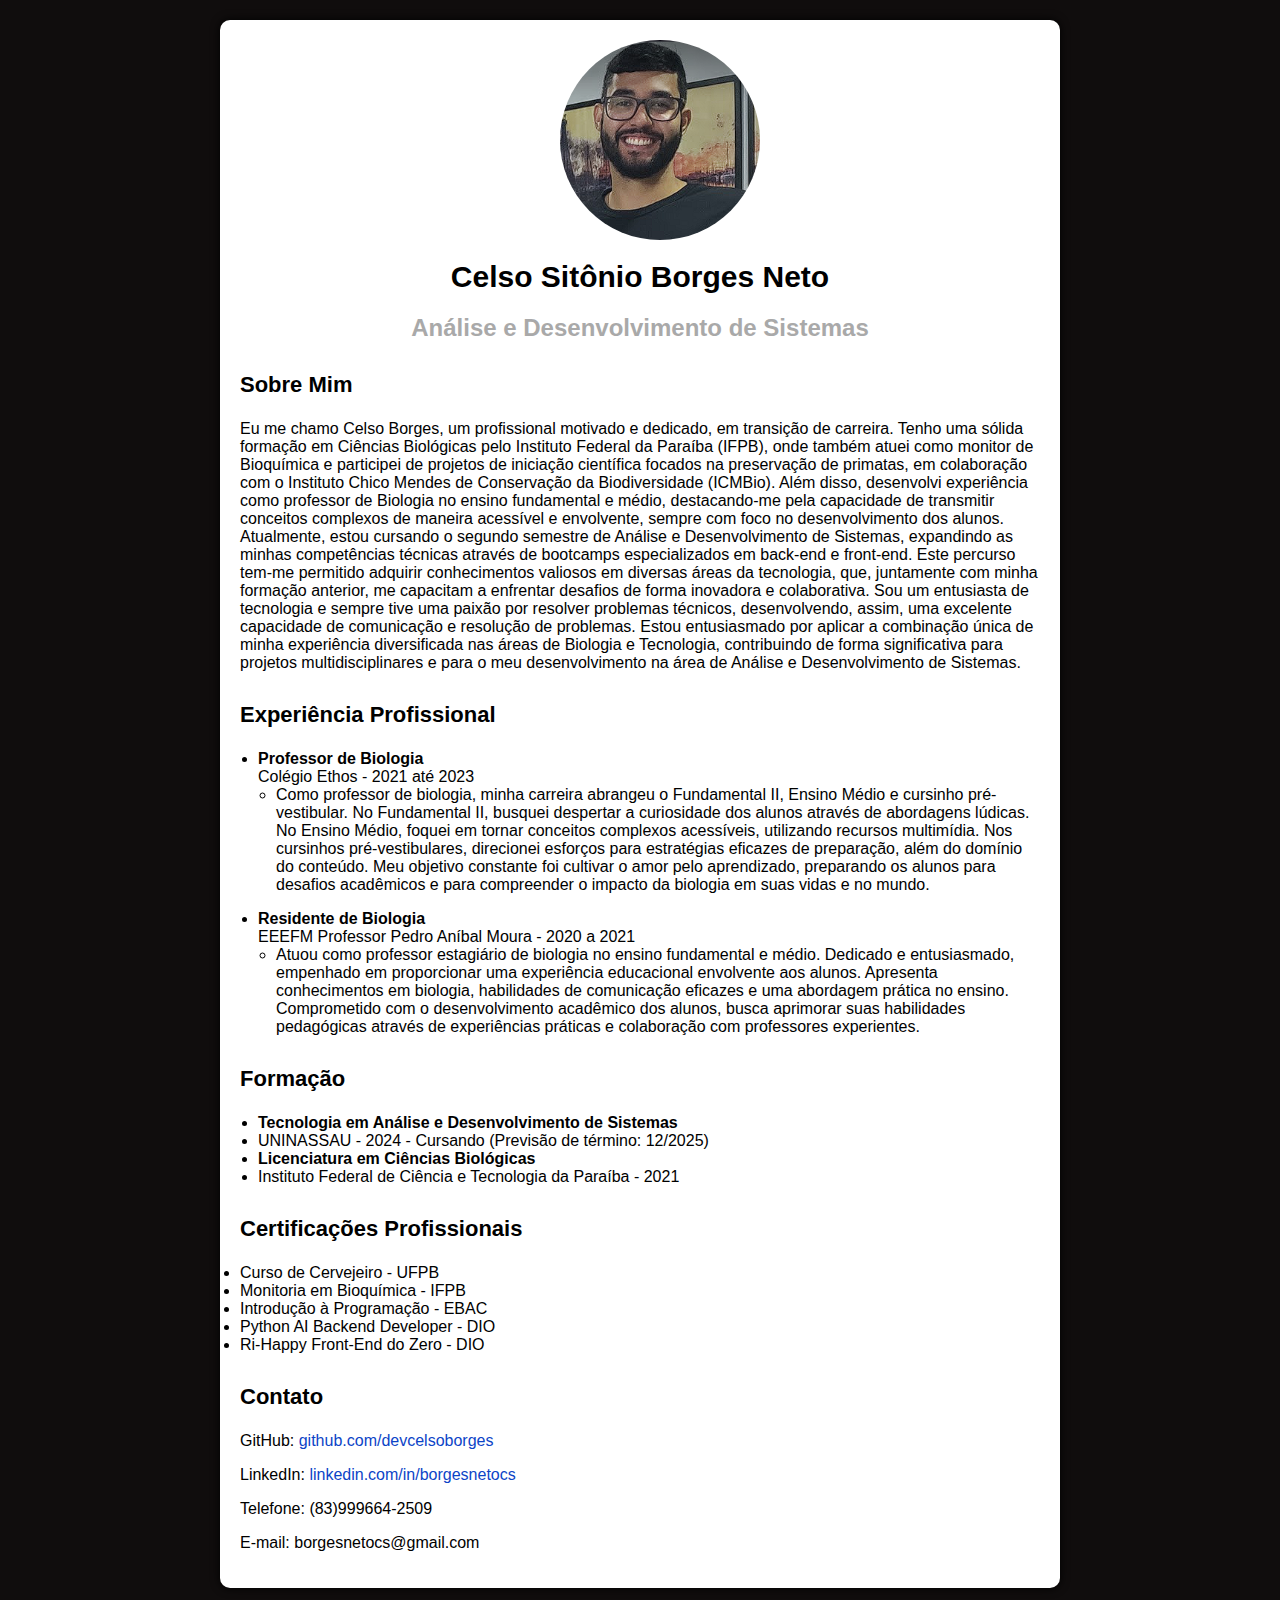
<file: curriculo/index.html>
﻿<!DOCTYPE html>
<html lang="pt-br">

<head>
    <meta charset="UTF-8">
    <meta name="viewport" content="width=device-width, initial-scale=1.0">
    <link rel="stylesheet" href="style.css">
    <link rel="shortcut icon" href="">
    <title>Currículo Profissional</title>
</head>

<body>
    <div class="container">
        <!-- Seção da imagem do perfil -->
        <div class="imagem-perfil">
            <img src="Imagens/foto-perfil.png">
        </div>
        <div class="conteudo-curriculo">
            <h1 class="title">Celso Sitônio Borges Neto</h1>
            <h2 class="subtitle">Análise e Desenvolvimento de Sistemas</h2>
        </div>
        <section class="biografia">
            <h3>Sobre Mim</h3>
            <p>Eu me chamo Celso Borges, um profissional motivado e dedicado, em transição de carreira. Tenho uma sólida
                formação em Ciências Biológicas pelo Instituto Federal da Paraíba (IFPB), onde também atuei como monitor
                de Bioquímica e participei de projetos de iniciação científica focados na preservação de primatas, em
                colaboração com o Instituto Chico Mendes de Conservação da Biodiversidade (ICMBio). Além disso,
                desenvolvi experiência como professor de Biologia no ensino fundamental e médio, destacando-me pela
                capacidade de transmitir conceitos complexos de maneira acessível e envolvente, sempre com foco no
                desenvolvimento dos alunos.
                Atualmente, estou cursando o segundo semestre de Análise e Desenvolvimento de Sistemas, expandindo as
                minhas competências técnicas através de bootcamps especializados em back-end e front-end. Este percurso
                tem-me permitido adquirir conhecimentos valiosos em diversas áreas da tecnologia, que, juntamente com
                minha formação anterior, me capacitam a enfrentar desafios de forma inovadora e colaborativa. Sou um
                entusiasta de tecnologia e sempre tive uma paixão por resolver problemas técnicos, desenvolvendo, assim,
                uma excelente capacidade de comunicação e resolução de problemas.
                Estou entusiasmado por aplicar a combinação única de minha experiência diversificada nas áreas de
                Biologia e Tecnologia, contribuindo de forma significativa para projetos multidisciplinares e para o meu
                desenvolvimento na área de Análise e Desenvolvimento de Sistemas.
            </p>
        </section>
        <h3>Experiência Profissional</h3>
        <ul>
            <li><strong>Professor de Biologia</strong><br>Colégio Ethos - 2021 até 2023</li>
            <ul>
                <li>
                    Como professor de biologia, minha carreira abrangeu o Fundamental II, Ensino Médio e cursinho
                    pré-vestibular. No Fundamental II, busquei despertar a curiosidade dos alunos através de abordagens
                    lúdicas. No Ensino Médio, foquei em tornar conceitos complexos acessíveis, utilizando recursos
                    multimídia. Nos cursinhos pré-vestibulares, direcionei esforços para estratégias eficazes de
                    preparação, além do domínio do conteúdo. Meu objetivo constante foi cultivar o amor pelo
                    aprendizado, preparando os alunos para desafios acadêmicos e para compreender o impacto da biologia
                    em suas vidas e no mundo.
                </li>
            </ul>
        </ul>
        <ul>
            <li><strong>Residente de Biologia</strong><br>
                EEEFM Professor Pedro Aníbal Moura - 2020 a 2021</li>
            <ul>
                <li>Atuou como professor estagiário de biologia no ensino fundamental e médio. Dedicado e entusiasmado,
                    empenhado em proporcionar uma experiência educacional envolvente aos alunos. Apresenta conhecimentos
                    em biologia, habilidades de comunicação eficazes e uma abordagem prática no ensino. Comprometido com
                    o desenvolvimento acadêmico dos alunos, busca aprimorar suas habilidades pedagógicas através de
                    experiências práticas e colaboração com professores experientes.</li>
            </ul>
        </ul>
        </ul>
        <section class="Formação">
            <h3>Formação</h3>
            <ul>
                <li><strong>Tecnologia em Análise e Desenvolvimento de Sistemas</strong></li>
                <li>UNINASSAU - 2024 - Cursando (Previsão de término: 12/2025)</li>
                <li><strong>Licenciatura em Ciências Biológicas</strong><br></li>
                <li>Instituto Federal de Ciência e Tecnologia da Paraíba - 2021</li>
                </li>
            </ul>

        </section>
        <section class="Certificações">
            <h3>Certificações Profissionais</h3>
            <li>Curso de Cervejeiro - UFPB</li>
            <li>Monitoria em Bioquímica - IFPB</li>
            <li>Introdução à Programação - EBAC</li>
            <li>Python AI Backend Developer - DIO</li>
            <li>Ri-Happy Front-End do Zero - DIO</li>
        </section>
        <section class="contato">
            <h3>Contato</h3>
            <p>GitHub: <a target="_blank" href="https://github.com/devcelsoborges">github.com/devcelsoborges</a></p>
            <p>LinkedIn: <a target="_blank" href="https://www.linkedin.com/in/borgesnetocs/">linkedin.com/in/borgesnetocs</a></p>
            <p>Telefone: (83)999664-2509</p>
            </p>E-mail: borgesnetocs@gmail.com</p>
        </section>
    </div>

</body>

</html>
</file>
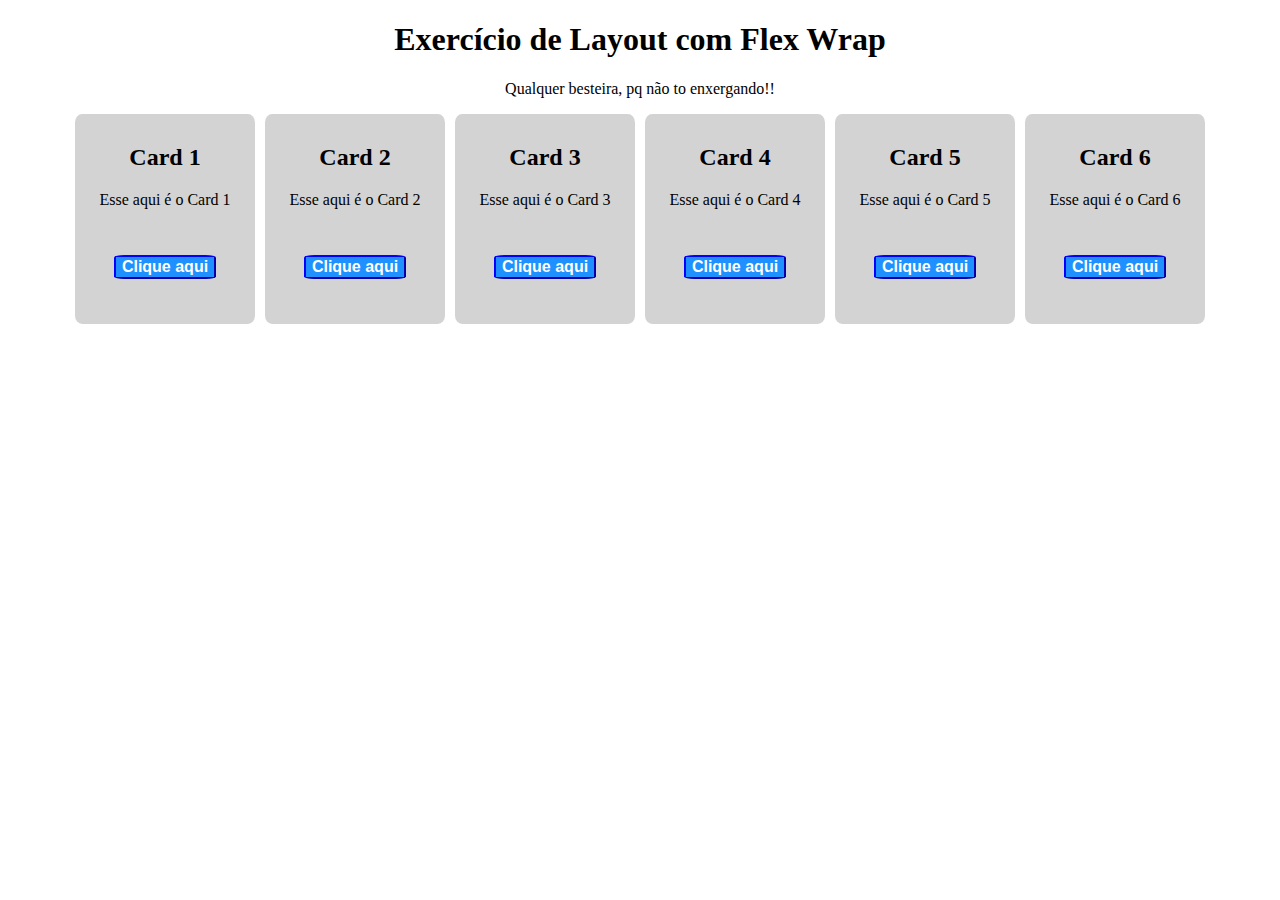
<file: exercicio-02-10/index.html>
﻿<!DOCTYPE html>
<html lang="pt-BR">
<head>
    <meta charset="UTF-8">
    <meta name="viewport" content="width=device-width, initial-scale=1.0">
    <title>Document</title>
    <link rel="stylesheet" href="style.css">
</head>
<body>
    <header>
        <h1>Exercício de Layout com Flex Wrap</h1>
        <p>Qualquer besteira, pq não to enxergando!!</p>
    </header>
    <main>
        <div class="container">
            <h2>Card 1</h2>
            <p>Esse aqui é o Card 1</p>
            <button type="submit">Clique aqui</button>
        </div>
        <div class="container">
            <h2>Card 2</h2>
            <p>Esse aqui é o Card 2</p>
            <button type="submit">Clique aqui</button>
        </div>
        <div class="container">
            <h2>Card 3</h2>
            <p>Esse aqui é o Card 3</p>
            <button type="submit">Clique aqui</button>
        </div>
        <div class="container">
            <h2>Card 4</h2>
            <p>Esse aqui é o Card 4</p>
            <button type="submit">Clique aqui</button>
        </div>
        <div class="container">
            <h2>Card 5</h2>
            <p>Esse aqui é o Card 5</p>
            <button type="submit">Clique aqui</button>
        </div>
        <div class="container">
            <h2>Card 6</h2>
            <p>Esse aqui é o Card 6</p>
            <button type="submit">Clique aqui</button>
        </div>
    </main>
    
</body>
</html>
</file>
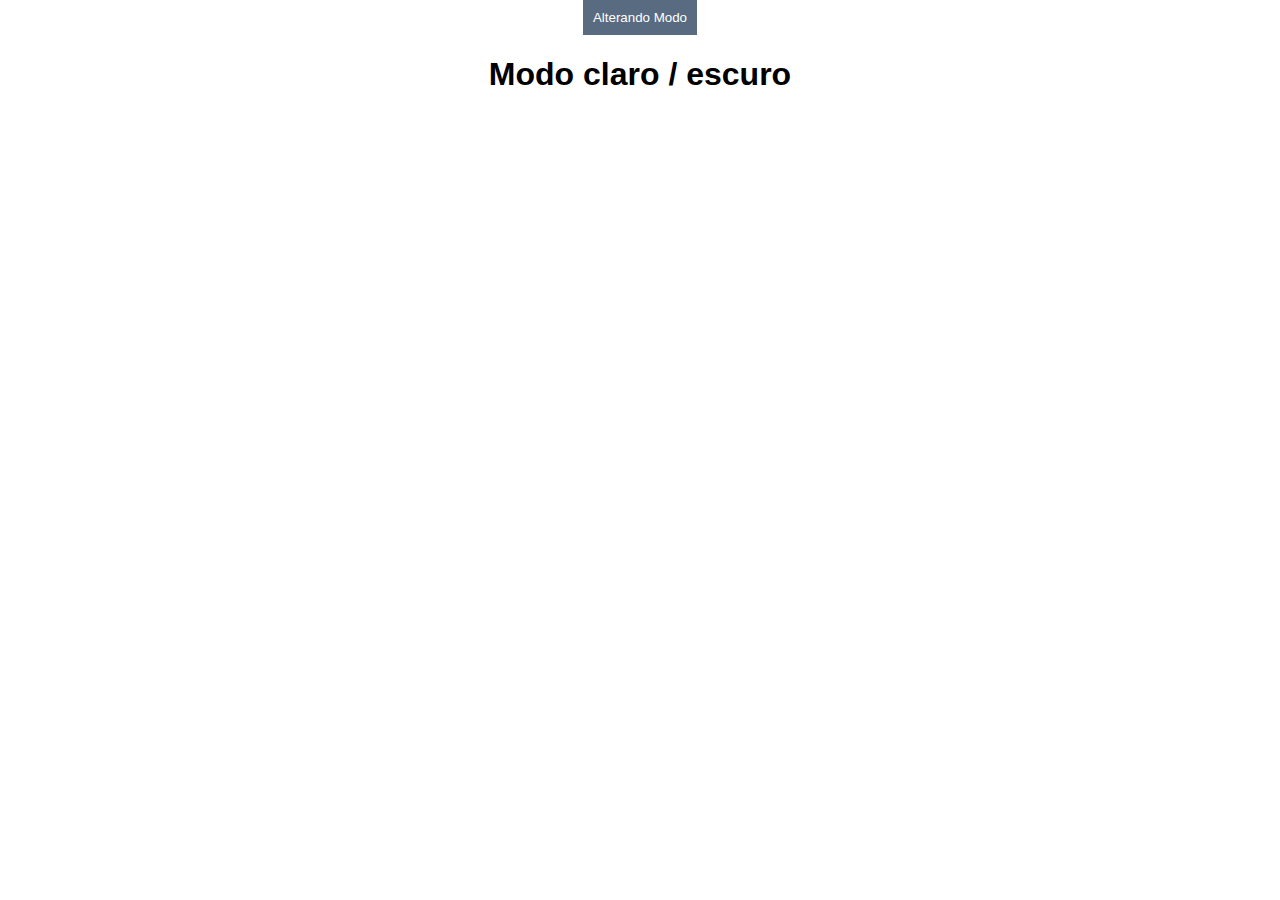
<file: intro-JS/index.html>
﻿<!DOCTYPE html>
<html lang="pt-br">
<head>
    <meta charset="UTF-8">
    <meta name="viewport" content="width=device-width, initial-scale=1.0">
    <title>Modo claro / escuro</title>
    <link rel="stylesheet" href="style.css">
</head>
<body>
    <button id="toggle-theme">Alterando Modo</button>
    <header>
      <h1>Modo claro / escuro</h1>
    </header>
    <section>
    </section>
    <footer>
    </footer>
    <script src="script.js"></script>
</body>
</html>
</file>
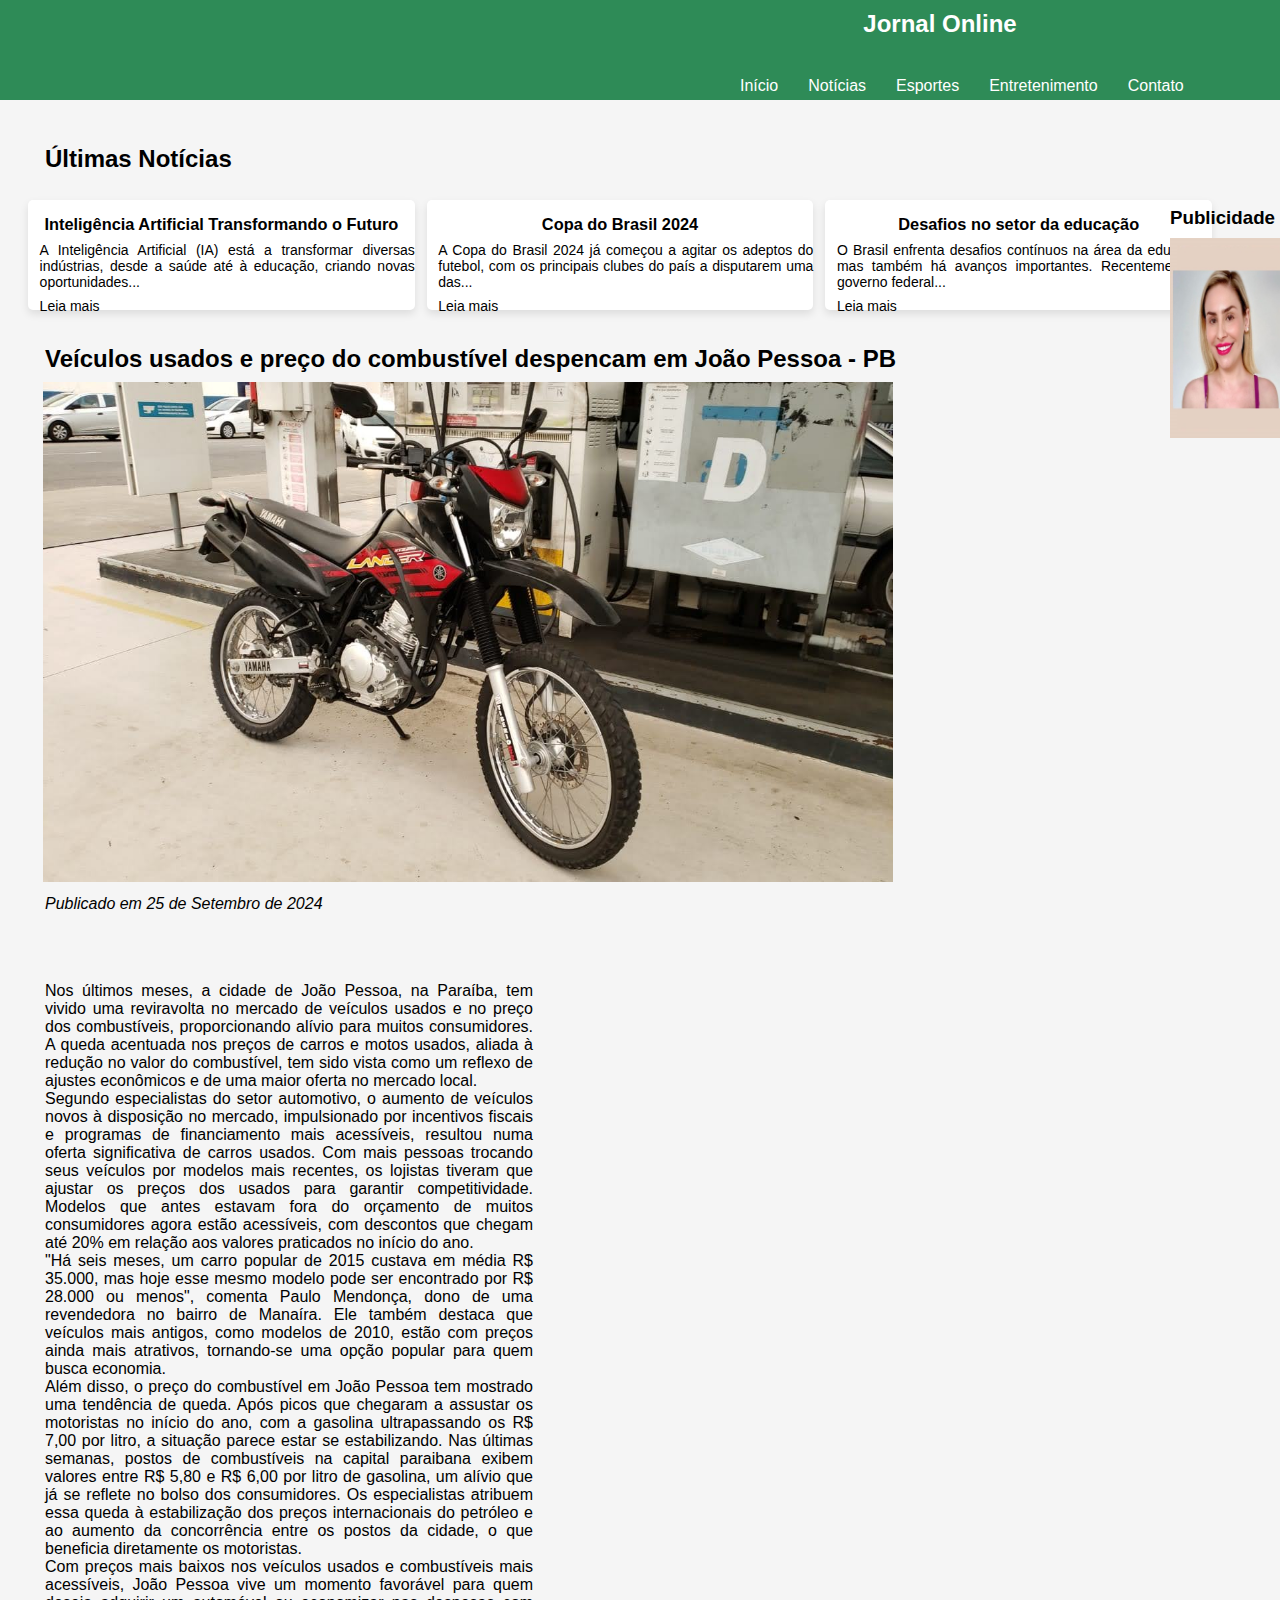
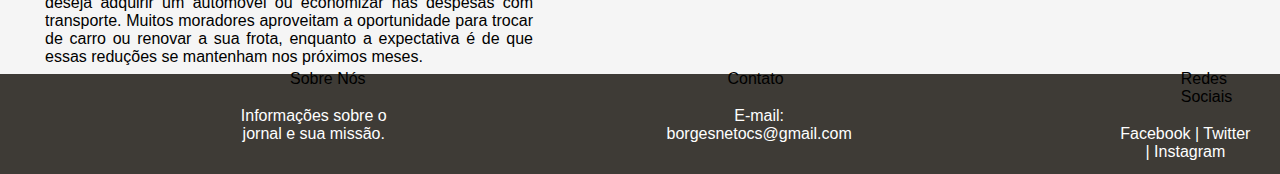
<file: jornal/index.html>
﻿<!DOCTYPE html>
<html lang="pt-br">
<head>
    <meta charset="UTF-8">
    <meta name="viewport" content="width=device-width, initial-scale=1.0">
    <title>Página de notícias</title>
    <link rel="stylesheet" href="style.css">
</head>
<body>
    <header>
        <div class="title">
            <a href="">
                Jornal Online
            </a>
        </div>
        <nav class="parts">
            <ul>
                <li>
                    <a href="">Início</a>
                </li>
                <li>
                    <a href="">Notícias</a>
                </li>
                <li>
                    <a href="">Esportes</a>
                </li>
                <li>
                    <a href="">Entretenimento</a>
                </li>
                <li>
                    <a href="">Contato</a>
                </li>
            </ul>
        </nav>
    </header>
    <main>
        <h2 class="main-notice">Últimas Notícias</h2>
        <nav class="container">
            <div class="n1">
                <h3>Inteligência Artificial Transformando o Futuro</h3>
                <p>A Inteligência Artificial (IA) está a transformar diversas indústrias, desde a saúde até à educação, criando novas oportunidades...</p>
                <p class="more"><a class="more" href="https://www.cnnbrasil.com.br/tudo-sobre/inteligencia-artificial/" target="_blank">Leia mais</a></p>
            </div>
            <div class="n1">
                <h3>Copa do Brasil 2024</h3>
                <p>A Copa do Brasil 2024 já começou a agitar os adeptos do futebol, com os principais clubes do país a disputarem uma das...</p>
                <p class="more"><a href="https://ge.globo.com/futebol/copa-do-brasil/" target="_blank">Leia mais</a></p>
            </div>
            <div class="n1">
                <h3>Desafios no setor da educação</h3>
                <p>O Brasil enfrenta desafios contínuos na área da educação, mas também há avanços importantes. Recentemente, o governo federal...</p>
                <p class="more"><a href="">Leia mais</a></p>
            </div>
        </nav>
        <div class="principal">
            <figure>
                <h2>Veículos usados e preço do combustível despencam em João Pessoa - PB</h2>
                <img src="imagens/IMG-20201113-WA0062.jpg" alt="veiculo">
                <figcaption><em>Publicado em 25 de Setembro de 2024</em></figcaption>
            </figure>
        </div>
        <div class="publicidade">
            <h3>Publicidade</h3>
                <figure class="publi">
                    <a href="https://github.com/devcelsoborges" target="_blank"><img src="imagens/camisa.jpg" alt="publicidade"></a>
                </figure>
        </div>
        <div class="cont">
            <p>Nos últimos meses, a cidade de João Pessoa, na Paraíba, tem vivido uma reviravolta no mercado de veículos usados e no preço dos combustíveis, proporcionando alívio para muitos consumidores. A queda acentuada nos preços de carros e motos usados, aliada à redução no valor do combustível, tem sido vista como um reflexo de ajustes econômicos e de uma maior oferta no mercado local.</p>
            <p>Segundo especialistas do setor automotivo, o aumento de veículos novos à disposição no mercado, impulsionado por incentivos fiscais e programas de financiamento mais acessíveis, resultou numa oferta significativa de carros usados. Com mais pessoas trocando seus veículos por modelos mais recentes, os lojistas tiveram que ajustar os preços dos usados para garantir competitividade. Modelos que antes estavam fora do orçamento de muitos consumidores agora estão acessíveis, com descontos que chegam até 20% em relação aos valores praticados no início do ano.</p>
            <p>"Há seis meses, um carro popular de 2015 custava em média R$ 35.000, mas hoje esse mesmo modelo pode ser encontrado por R$ 28.000 ou menos", comenta Paulo Mendonça, dono de uma revendedora no bairro de Manaíra. Ele também destaca que veículos mais antigos, como modelos de 2010, estão com preços ainda mais atrativos, tornando-se uma opção popular para quem busca economia.</p>
            <p>Além disso, o preço do combustível em João Pessoa tem mostrado uma tendência de queda. Após picos que chegaram a assustar os motoristas no início do ano, com a gasolina ultrapassando os R$ 7,00 por litro, a situação parece estar se estabilizando. Nas últimas semanas, postos de combustíveis na capital paraibana exibem valores entre R$ 5,80 e R$ 6,00 por litro de gasolina, um alívio que já se reflete no bolso dos consumidores. Os especialistas atribuem essa queda à estabilização dos preços internacionais do petróleo e ao aumento da concorrência entre os postos da cidade, o que beneficia diretamente os motoristas.</p>
            <p>Com preços mais baixos nos veículos usados e combustíveis mais acessíveis, João Pessoa vive um momento favorável para quem deseja adquirir um automóvel ou economizar nas despesas com transporte. Muitos moradores aproveitam a oportunidade para trocar de carro ou renovar a sua frota, enquanto a expectativa é de que essas reduções se mantenham nos próximos meses.</p>
        </div>
        <div class="n2">
            <h3>Buscador de Notícias</h3>
            <li><a href="">Educação</a></li>
            <li><a href="">Novelas</a></li>
            <li><a href="">Filmes</a></li>
            <li><a href="">Esportes</a></li>
            <li><a href="">Pets</a></li>
            <li><a href="">Nutrição</a></li>
            <li><a href="">Tecnologia</a></li>
            <li><a href="">Shows</a></li>
            <li><a href="">Teatro</a></li>
            <li><a href="">Música</a></li>
            <li><a href="">Jardinagem</a></li>
        </div>
    </main>
    <footer>
        <nav class="parts-footer">
            <ul>
                <li>Sobre Nós
                    <p class="f1"><a href="">Informações sobre o jornal e sua missão.</a></p>
                </li>
                <li>Contato
                    <p class="f1">E-mail: <a href="">borgesnetocs@gmail.com</a></p>
                </li>
                <li>Redes Sociais
                    <p class="f1"><a href="">Facebook </a> | <a href="">Twitter</a> | <a href="">Instagram</a></p>
                </li>
            </ul>
        </nav>
    </footer>
</body>
</html>
</file>
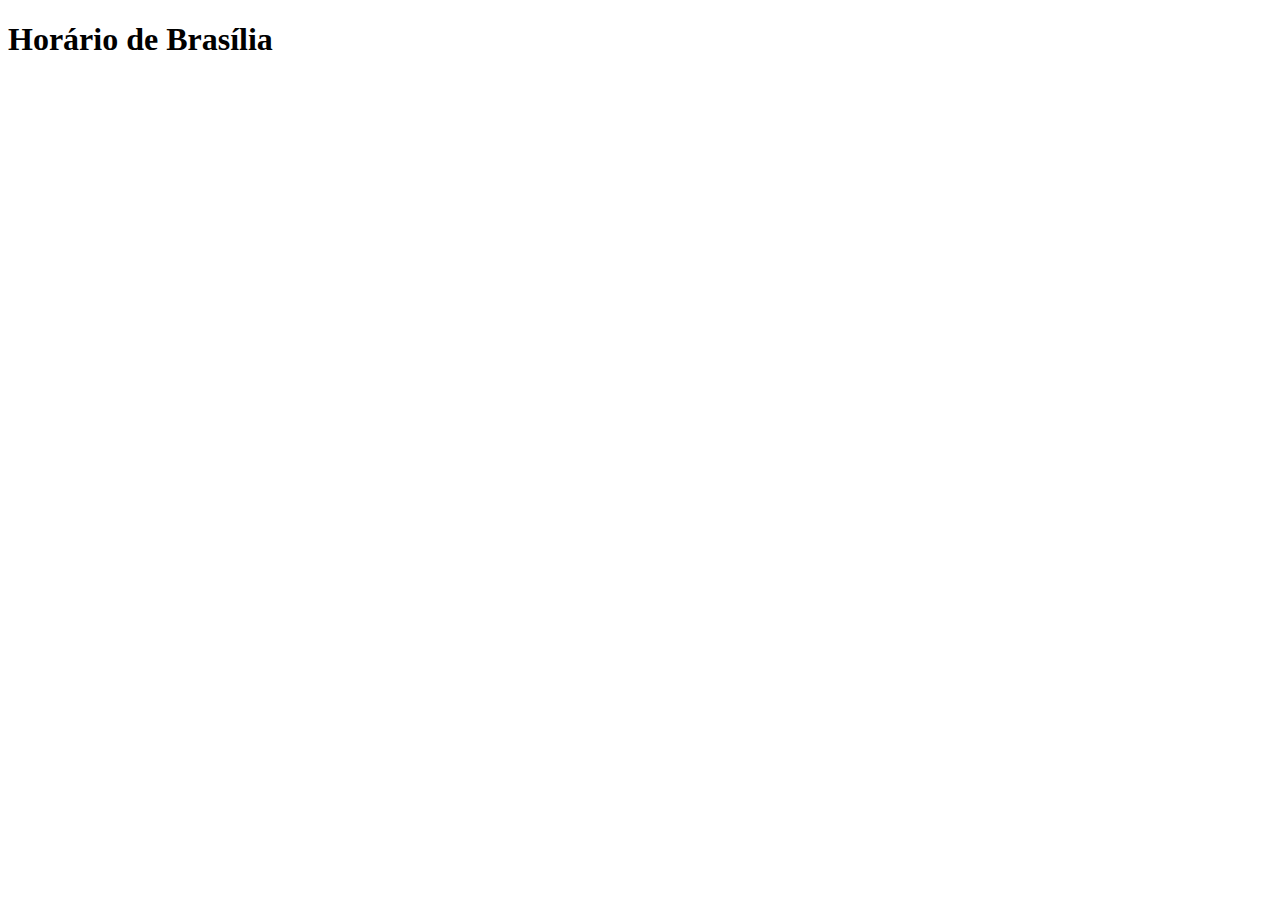
<file: exercicio-02-10/voto.html>
﻿<!DOCTYPE html>
<html lang="pt-br">
<head>
    <meta charset="UTF-8">
    <meta name="viewport" content="width=device-width, initial-scale=1.0">
    <title>Document</title>
</head>
<body>
    <h1 >Horário de Brasília</h1>
    <script src="voto.js"></script>
</body>
</html>
</file>
<file: curriculo/style.css>
﻿/*Container principal*/
.container{
    background-color: #fff;
    border-radius: 10px;
    box-shadow: 0 0 10px rgba(0, 0, 0, 1);
    padding: 20px;
    max-width: 800px;
    width: 100%;

}

.imagem-perfil {
    text-align: center;
    margin-bottom: 20px;
    margin-left: 40%;
}

.imagem-perfil img{
    display: flex;
    object-fit: cover;
    width: 200px;
    height: 200px;
    border-radius: 50%;
}


.conteudo-curriculo{
    font-family: Arial, Helvetica, sans-serif;
    justify-content: center;
    align-items: center;

}

h1{
    font-family: Arial, Helvetica, sans-serif;
    color: black;
    font-size: 30px;
    align-items: center;
    justify-content: center;
    display: flex;
    
}

h2{
    font-family: Arial, Helvetica, sans-serif;
    color: darkgray;
    font-size: 24px;
    align-items: center;
    justify-content: center;
    display: flex;


}

h3{
    font-family: Arial, Helvetica, sans-serif;
    color: black;
    font-size: 22px;
    align-items: center;
    justify-content: center;
    display: block;
    margin-top: 30px;
}

body{
    font-family: Arial, Helvetica, sans-serif;
    background-color: #100d0d;
    margin: 0;
    padding: 20px;
    justify-content: center;
    align-items: center;
    min-height: 100vh;
    display: flex;
}

ul{
    margin-left: -22px;
}
a{
    text-decoration: none;
    color: rgb(12, 68, 199);
}


.biografia{
    font-family: Arial, Helvetica, sans-serif;
}
</file>
<file: exercicio-02-10/style.css>
﻿*{
    text-align: center;
}
main{
    align-items: center;
    display: flex;
    flex-wrap: wrap;
    gap: 10px;
    justify-content: center;
}
.container{
    background-color: lightgrey;
    width: 160px;
    height: 190px;
    border-radius: 4%;
    justify-content: center;
    align-items: center;
    margin-top: 0.3px;
    padding: 10px 10px;
    
}
button{
    background-color: dodgerblue;
    border-radius: 10%;
    border-color: blue;
    color: white;
    font-weight: bold;
    font-size: 100%;
    margin-top: 30px;
}
.container:hover{
    transform: scale(1.05);
    cursor: pointer;
}
</file>
<file: intro-JS/style.css>
﻿body {
    font-family: sans-serif;
    margin: 0; 
    padding: 0; 
    text-align: center;
  }
  
  :root {
    --bg-color: white; 
    --text-color: black; 
    --primary-color: #586b80; 
  }
  
  .dark-mode {
    --bg-color: #222; /*Usado no Java pra mudar a cor de fundo*/
    --text-color: white; /*Usado no Java pra mudar a cor das letras*/
    --primary-color: #838112;/*usado no Java pra mudar a cor do botão*/
  }
  
  body, header, section, footer, button, a {
    background-color: var(--bg-color); 
    color: var(--text-color);
  }
  
  button {
    background-color: var(--primary-color);
    color: white;
    padding: 10px;
    border: none;
    cursor: pointer;
  }
  
  a {
    color: var(--primary-color);
    text-decoration: none;
  }
</file>
<file: jornal/style.css>
﻿*{
    margin: 0;
    padding: 0;
    box-sizing: border-box;
    font-family: Arial, Helvetica, sans-serif;
}
body{
    position: flex;
    width: 100%;
    min-height: 100vh;
    background-color: whitesmoke;
}
header{
    width: 100%;
    height: 100px;
    display: flex;
    align-items: center;
    text-align: center;
    position: flex;
    padding: 0 20px;
    top: 0;
    background-color: seagreen;
}
header nav ul{
    display: flex;
    gap: 30px;
    margin-top: 5vh;
    justify-content: center;
}
header nav ul li{
    list-style: none;
    justify-content: center;
}
header nav ul li a:hover{
    color: black;
}

.title {
    display: flex;
    align-items: center;
    justify-content: center;
    text-align: center;
    padding: 0 20px;
    top: 0;
    font-weight: bolder;
    font-size: 150%;
    a{
        margin-left: 85vh;
        margin-bottom: 5%;
        color: white;
        width: 30vh;
    }
  }

.title a:hover{
color: black;
}
a{
    text-decoration: none;
}
.main-notice{
    margin-top: 5vh;
    margin-left: 5vh;
}
.parts a{
    text-decoration: none;
    color: white;
    
    }
    a:hover{
        color: black;
}
.parts ul{
    margin-top: 8vh;
    margin-right: 200%;
    margin-left: -30%;
}
main nav{
    padding: 20px;
    border-radius: 10px;
    text-align: center;
    width: 70vh;
    height: 15vh;
    margin-top:20vh;
    margin-left: 2%;
    p{
        margin-top: 2%;
    }
}
.container{
    width: 95%;
    height: 100px;
    display: flex;
    position: flex;
    padding: 0 10px;
    top: 0;
    margin-left: 2vh;
    margin-top: 3vh;
}
.n1{
    height: 110px;
    width: 80%;
    border-radius: 5px;
    background-color: white;
    margin-right: 1%;
    box-shadow: 0 4px 8px rgba(0, 0, 0, 0.1);
    text-align: justify;
    font-size: 14px;
    p{
        margin-left: 3%;
    }
    a{
        color: black;
        font-weight: 10%;
    }
    h3{
        text-align: center;
        margin-top: 4%;
    }
}
.n2{
    height: 900px;
    width: 220px;
    border-radius: 5px;
    background-color: white;
    margin-bottom: 50vh;
    margin-left: 175vh;
    margin-top: -150vh;
    box-shadow: 0 4px 8px rgba(0, 0, 0, 0.1);
    text-align: center;
    font-size: 14px;
    font-weight: bold;
    li{
        list-style: none;
        margin-top: 8vh;
        
    }
    a{
        color: blueviolet;
        font-weight: 10%;
    }
    h3{
        text-align: center;
        margin-top: 4%;
    }
}
.cont{
    text-align: justify;
    margin-right: 83vh;
    margin-top: -40vh;
}
.principal figure img{
    margin-left: 4.8vh;
    margin-top: 40vh;
    height: 500px;
    width: 850px;
    margin-bottom: 1vh;
    margin-top: 0vh;
}
.principal figcaption{
    margin-left: 5vh;
    margin-bottom: 30vh;
}

.principal h2{
    margin-top: 5vh;
    margin-bottom: 1vh;
    margin-left: 5vh;
}
.publicidade{
    margin-bottom: 100vh;
    margin-left: 130vh;
    margin-top: -108.5vh;
    h3{
        margin-bottom: 1vh;
    }
}
.publicidade figure img{
    height: 200px;
    width: 300px;
}
.cont{
    margin-left: 5vh;
    text-align: justify;
}

footer{
    width: 100%;
    height: 100px;
    display: flex;
    align-items: center;
    justify-content: space-between;
    position: flex;
    padding: 0 20px;
    bottom: 0;
    background-color: rgb(62, 59, 54);
    position: inherit;
    margin-top: 10vh;
}
footer nav ul{
    display: flex;
    gap: 50px;
}
footer nav ul li{
    list-style: none;
    margin-top: -1vh;
    margin-left:30vh ;
    gap: 80px;
}
.f1{
    padding: 1vh;
    margin-top: 10px;
    color: white;
    justify-content: space-between;
    align-items: center;
    text-align: center;
    margin-left: -70px;
    a{
        color: white;
    }
}
footer nav ul li a:hover{
    color: black;
}
</file>
